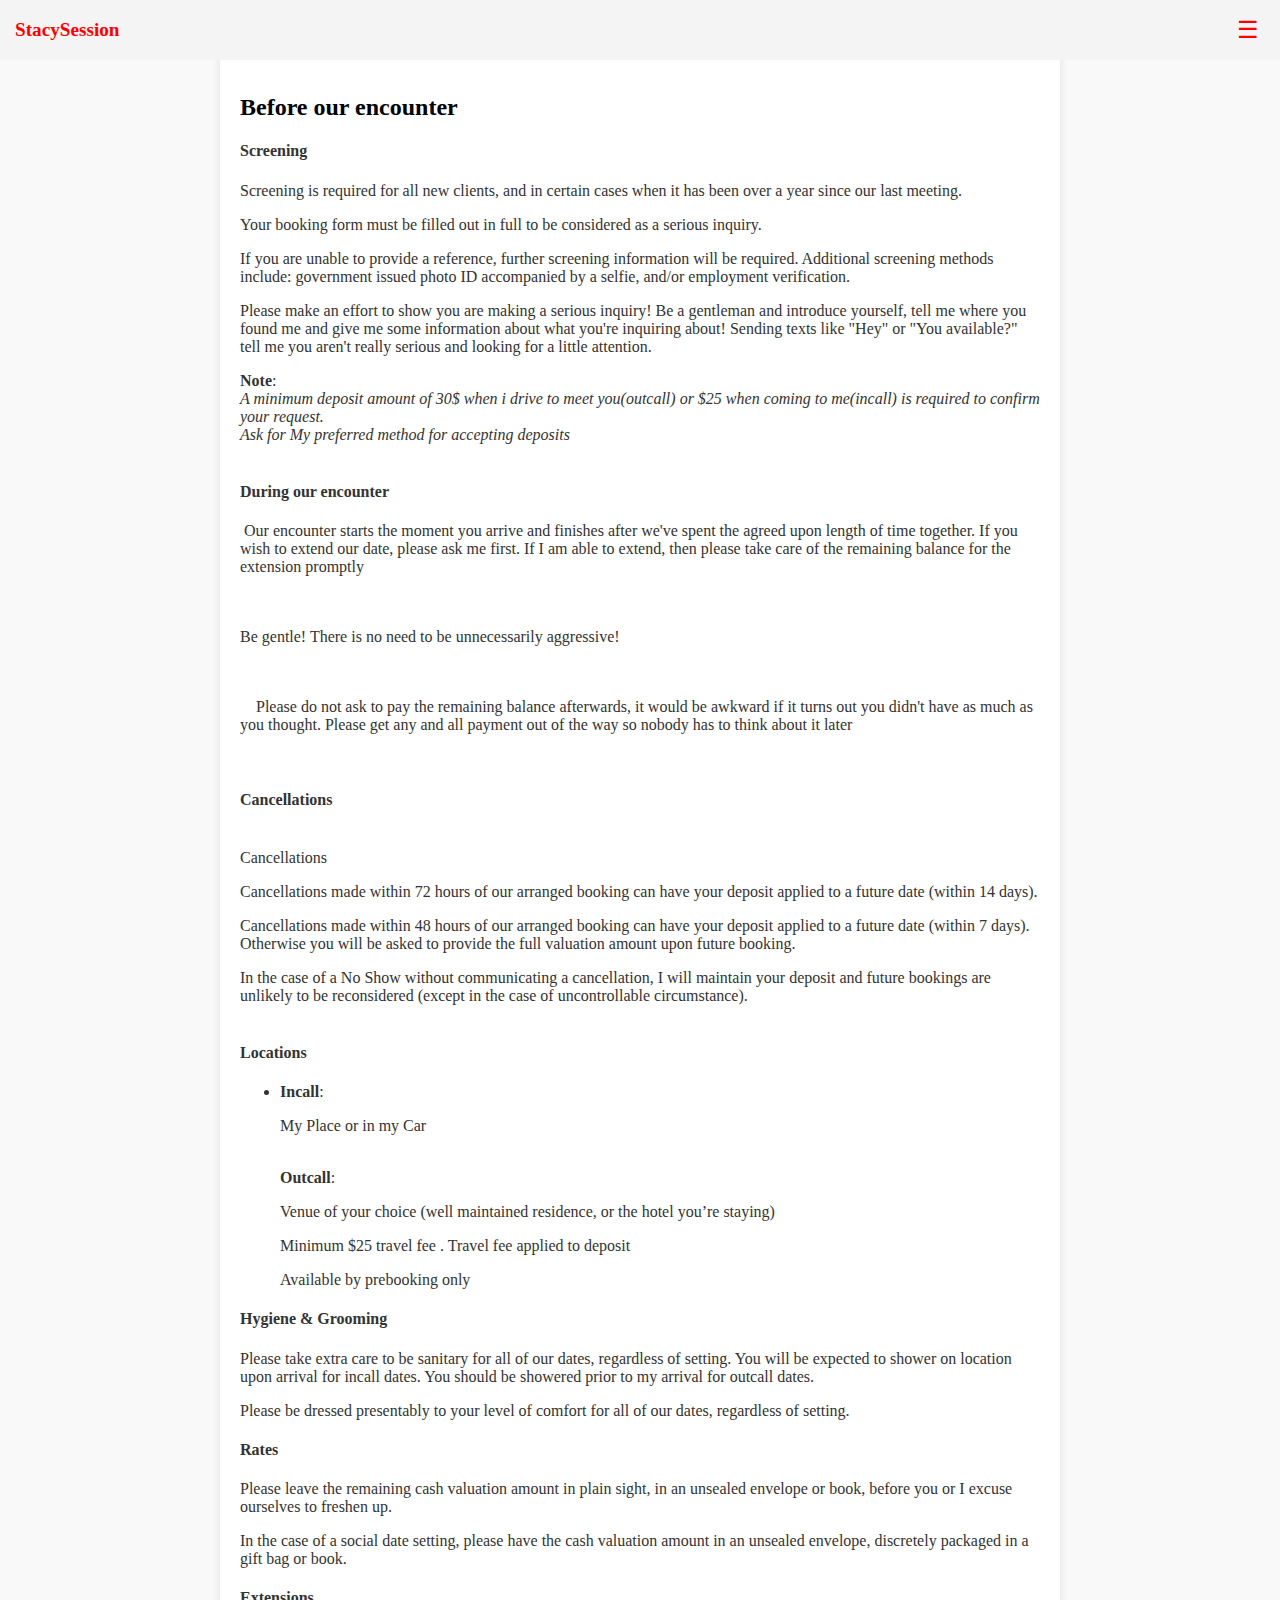
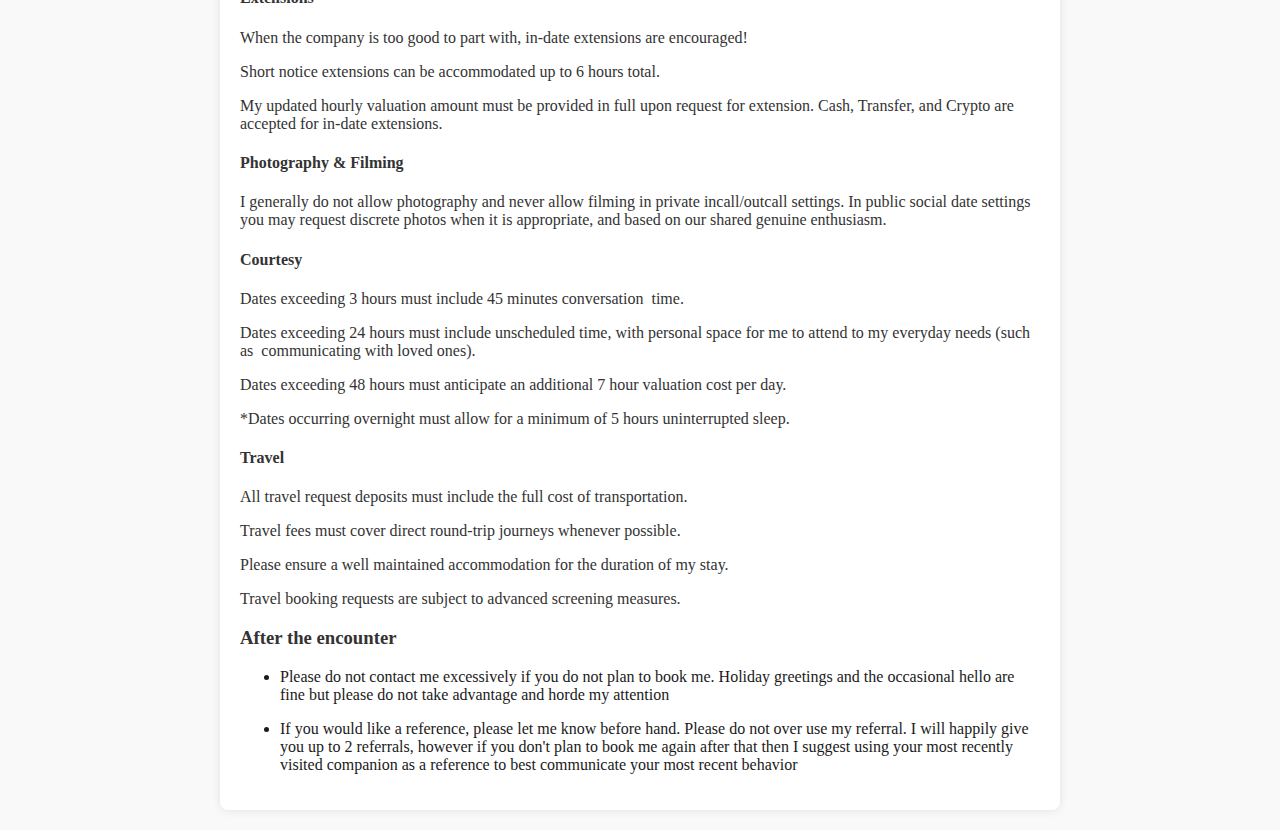
<file: protocol.html>
<!DOCTYPE html>
<html lang="en">
<head>
    <meta charset="UTF-8">
    <meta name="viewport" content="width=device-width, initial-scale=1.0">
    <title>Protocol / StacySession</title>
    <link rel="stylesheet" href="stles.css">
</head>
<body>
    <header>
    <h1><a href="index.html">StacySession</a></h1>
    <button class="toggle-btn" onclick="toggleNav()">☰</button>
</header>

<div id="mySidenav" class="sidenav">
    <a href="javascript:void(0)" class="closebtn" onclick="toggleNav()">&times;</a>
    <hr>
    <a href="index.html"> Home</a><hr>
    <a href="gallery.html">Gallery</a><hr>
    <a href="valuation.html">Rates</a><hr>
    <a href="booking.html">Book Me</a><hr>
    <a href="protocol.html">Protocol</a><hr>
</div>

<div class="mobile-answer">
  
  
  
  <p class="header"> Before our encounter</p>
  <div class="sqs-block-content">

<div class="sqs-html-content">
  <h4 style="white-space: pre-wrap; transition-timing-function: ease; transition-duration: 0.65s; transition-delay: 0.140741s;" class="preFade fadeIn">Screening</h4><p class="preFade fadeIn" style="white-space: pre-wrap; transition-timing-function: ease; transition-duration: 0.65s; transition-delay: 0.148148s;">Screening is required for all new clients, and in certain cases when it has been over a year since our last meeting.</p><p class="preFade fadeIn" style="white-space: pre-wrap; transition-timing-function: ease; transition-duration: 0.65s; transition-delay: 0.155556s;">Your booking form must be filled out in full to be considered as a serious inquiry. </p><p class="preFade fadeIn" style="white-space: pre-wrap; transition-timing-function: ease; transition-duration: 0.65s; transition-delay: 0.162963s;">If you are unable to provide a reference, further screening information will be required. Additional screening methods include: government issued photo ID accompanied by a selfie, and/or employment verification. </p>
  
   
    <p class="preFade fadeIn" style="white-space: pre-wrap; transition-timing-function: ease; transition-duration: 0.65s; transition-delay: 0.162963s;">Please make an effort to show you are making a serious inquiry! Be a gentleman and introduce yourself, tell me where you found me and give me some information about what you're inquiring about! Sending texts like "Hey" or "You available?" tell me you aren't really serious and looking for a little attention.  </p>
    <p class="preFade fadeIn" style="transition-timing-function: ease; transition-duration: 0.65s; transition-delay: 0.284746s;"><strong>Note</strong>:<br><em>A minimum deposit amount of 30$ when i drive to meet you(outcall) or $25 when  coming to me(incall)  is required to confirm your request.<br> Ask for My preferred method for accepting deposits</em></p>
    
    <h4 style="white-space: pre-wrap; transition-timing-function: ease; transition-duration: 0.65s; transition-delay: 0.17037s;" class="preFade fadeIn">      <br>During our encounter</h4>
    <p class="preFade fadeIn" style="white-space: pre-wrap; transition-timing-function: ease; transition-duration: 0.65s; transition-delay: 0.162963s;"> Our encounter starts the moment you arrive and finishes after we've spent the agreed upon length of time together. If you wish to extend our date, please ask me first. If I am able to extend, then please take care of the remaining balance for the extension promptly 
    
            <p class="preFade fadeIn" style="white-space: pre-wrap; transition-timing-function: ease; transition-duration: 0.65s; transition-delay: 0.162963s;">Be gentle! There is no need to be unnecessarily aggressive!</p>
    
    
        <p class="preFade fadeIn" style="white-space: pre-wrap; transition-timing-function: ease; transition-duration: 0.65s; transition-delay: 0.162963s;">
    
    Please do not ask to pay the remaining balance afterwards, it would be awkward if it turns out you didn't have as much as you thought. Please get any and all payment out of the way so nobody has to think about it later
    </p>
    </p><h4 style="white-space: pre-wrap; transition-timing-function: ease; transition-duration: 0.65s; transition-delay: 0.17037s;" class="preFade fadeIn">      <br>Cancellations</h4>
   
    
      <br>Cancellations</h4><p class="preFade" style="white-space: pre-wrap; transition-timing-function: ease; transition-duration: 0.65s; transition-delay: 0.177778s;">Cancellations made within 72 hours of our arranged booking can have your deposit applied to a future date (within 14 days). </p><p class="preFade" style="white-space: pre-wrap; transition-timing-function: ease; transition-duration: 0.65s; transition-delay: 0.185185s;">Cancellations made within 48 hours of our arranged booking can have your deposit applied to a future date (within 7 days). Otherwise you will be asked to provide the full valuation amount upon future booking. </p><p class="preFade" style="white-space: pre-wrap; transition-timing-function: ease; transition-duration: 0.65s; transition-delay: 0.192593s;">In the case of a No Show without communicating a cancellation, I will maintain your deposit and future bookings are unlikely to be reconsidered (except in the case of uncontrollable circumstance).</p><h4 style="white-space: pre-wrap; transition-timing-function: ease; transition-duration: 0.65s; transition-delay: 0.2s;" class="preFade"><br>Locations</h4><ul data-rte-list="default"><li><p class="preFade" style="white-space: pre-wrap; transition-timing-function: ease; transition-duration: 0.65s; transition-delay: 0.22963s;"><strong>Incall</strong>: </p><p class="preFade" style="white-space: pre-wrap; transition-timing-function: ease; transition-duration: 0.65s; transition-delay: 0.237037s;">My Place or in my Car <br>   </p><p class="preFade" data-rte-preserve-empty="true" style="white-space: pre-wrap; transition-timing-function: ease; transition-duration: 0.65s; transition-delay: 0.244444s;"></p></li><p class="preFade" style="white-space: pre-wrap; transition-timing-function: ease; transition-duration: 0.65s; transition-delay: 0.266667s;"><strong>Outcall</strong>: </p><p class="preFade" style="white-space: pre-wrap; transition-timing-function: ease; transition-duration: 0.65s; transition-delay: 0.274074s;">Venue of your choice (well maintained residence, or the hotel you’re staying)</p><p class="preFade" style="white-space: pre-wrap; transition-timing-function: ease; transition-duration: 0.65s; transition-delay: 0.281481s;">Minimum $25 travel fee . Travel fee applied to deposit</p><p class="preFade" style="white-space: pre-wrap; transition-timing-function: ease; transition-duration: 0.65s; transition-delay: 0.288889s;">Available by prebooking only</p></li></ul><p class="preFade" data-rte-preserve-empty="true" style="white-space: pre-wrap; transition-timing-function: ease; transition-duration: 0.65s; transition-delay: 0.296296s;"></p><h4 style="white-space: pre-wrap; transition-timing-function: ease; transition-duration: 0.65s; transition-delay: 0.303704s;" class="preFade">Hygiene &amp; Grooming</h4><p class="preFade" style="white-space: pre-wrap; transition-timing-function: ease; transition-duration: 0.65s; transition-delay: 0.311111s;">Please take extra care to be sanitary for all of our dates, regardless of setting. You will be expected to shower on location upon arrival for incall dates. You should be showered prior to my arrival for outcall dates. </p><p class="preFade" style="white-space: pre-wrap; transition-timing-function: ease; transition-duration: 0.65s; transition-delay: 0.318519s;">Please be dressed presentably to your level of comfort for all of our dates, regardless of setting. </p>
</div>

</div>


<div class="sqs-block-content">

<div class="sqs-html-content">
  <h4 style="white-space: pre-wrap; transition-timing-function: ease; transition-duration: 0.65s; transition-delay: 0.340741s;" class="preFade fadeIn">Rates </h4><p class="preFade fadeIn" style="white-space: pre-wrap; transition-timing-function: ease; transition-duration: 0.65s; transition-delay: 0.348148s;">Please leave the remaining cash valuation amount in plain sight, in an unsealed envelope or book, before you or I excuse ourselves to freshen up. </p><p class="preFade fadeIn" style="white-space: pre-wrap; transition-timing-function: ease; transition-duration: 0.65s; transition-delay: 0.355556s;">In the case of a social date setting, please have the cash valuation amount in an unsealed envelope, discretely packaged in a gift bag or book. </p><p class="preFade fadeIn" data-rte-preserve-empty="true" style="white-space: pre-wrap; transition-timing-function: ease; transition-duration: 0.65s; transition-delay: 0.362963s;"></p><h4 style="white-space: pre-wrap; transition-timing-function: ease; transition-duration: 0.65s; transition-delay: 0.37037s;" class="preFade fadeIn">Extensions </h4><p class="preFade fadeIn" style="white-space: pre-wrap; transition-timing-function: ease; transition-duration: 0.65s; transition-delay: 0.377778s;">When the company is too good to part with, in-date extensions are encouraged! </p><p class="preFade fadeIn" style="white-space: pre-wrap; transition-timing-function: ease; transition-duration: 0.65s; transition-delay: 0.385185s;">Short notice extensions can be accommodated up to 6 hours total. </p><p class="preFade" style="white-space: pre-wrap; transition-timing-function: ease; transition-duration: 0.65s; transition-delay: 0.392593s;">My updated hourly valuation amount must be provided in full upon request for extension. Cash, Transfer, and Crypto are accepted for in-date extensions.  </p><p class="preFade" data-rte-preserve-empty="true" style="white-space: pre-wrap; transition-timing-function: ease; transition-duration: 0.65s; transition-delay: 0.4s;"></p><h4 style="white-space: pre-wrap; transition-timing-function: ease; transition-duration: 0.65s; transition-delay: 0.407407s;" class="preFade">Photography &amp; Filming</h4><p class="preFade" style="white-space: pre-wrap; transition-timing-function: ease; transition-duration: 0.65s; transition-delay: 0.414815s;">I generally do not allow photography and never allow filming in private incall/outcall settings. In public social date settings you may request discrete photos when it is appropriate, and based on our shared genuine enthusiasm. </p>
</div>


</div>

<div class="sqs-html-content">
  <h4 style="white-space: pre-wrap; transition-timing-function: ease; transition-duration: 0.65s; transition-delay: 0.444444s;" class="preFade fadeIn">Courtesy</h4><p class="preFade fadeIn" style="white-space: pre-wrap; transition-timing-function: ease; transition-duration: 0.65s; transition-delay: 0.451852s;">Dates exceeding 3 hours must include 45 minutes conversation  time. </p><p class="preFade fadeIn" style="white-space: pre-wrap; transition-timing-function: ease; transition-duration: 0.65s; transition-delay: 0.459259s;"></p><p class="preFade fadeIn" style="white-space: pre-wrap; transition-timing-function: ease; transition-duration: 0.65s; transition-delay: 0.466667s;">Dates exceeding 24 hours must include unscheduled time, with personal space for me to attend to my everyday needs (such as  communicating with loved ones). </p><p class="preFade fadeIn" style="white-space: pre-wrap; transition-timing-function: ease; transition-duration: 0.65s; transition-delay: 0.474074s;">Dates exceeding 48 hours must anticipate an additional 7 hour valuation cost per day.</p><p class="preFade fadeIn" style="white-space: pre-wrap; transition-timing-function: ease; transition-duration: 0.65s; transition-delay: 0.481481s;">*Dates occurring overnight must allow for a minimum of 5 hours uninterrupted sleep.</p><p class="preFade fadeIn" data-rte-preserve-empty="true" style="white-space: pre-wrap; transition-timing-function: ease; transition-duration: 0.65s; transition-delay: 0.488889s;"></p><h4 style="white-space: pre-wrap; transition-timing-function: ease; transition-duration: 0.65s; transition-delay: 0.496296s;" class="preFade fadeIn">Travel</h4><p class="preFade fadeIn" style="white-space: pre-wrap; transition-timing-function: ease; transition-duration: 0.65s; transition-delay: 0.503704s;">All travel request deposits must include the full cost of transportation.  </p><p class="preFade fadeIn" style="white-space: pre-wrap; transition-timing-function: ease; transition-duration: 0.65s; transition-delay: 0.511111s;">Travel fees must cover direct round-trip journeys whenever possible.</p><p class="preFade fadeIn" style="white-space: pre-wrap; transition-timing-function: ease; transition-duration: 0.65s; transition-delay: 0.518519s;">Please ensure a well maintained accommodation for the duration of my stay.</p><p class="preFade fadeIn" style="white-space: pre-wrap; transition-timing-function: ease; transition-duration: 0.65s; transition-delay: 0.525926s;">Travel booking requests are subject to advanced screening measures. </p>
  
  <h3>After the encounter</h3>
<div class="text-box layout-element__component layout-element__component--GridTextBox" id="zxShAd" data-v-9ddc5313="" style="--e37ab634: break-spaces; --397f45b0: break-spaces;" data-qa="gridtextbox:zxshad"><h3 dir="auto" style="color: rgb(26, 26, 26); --lineHeightMobile: 1.3; --lineHeightDesktop: 1.3; --fontSizeMobile: 24px; --fontSizeDesktop: 24px"><span style="font-family: Bodoni\ Moda; font-weight: 400"><strong></strong></span></h3><ul dir="auto"><li style="color: rgb(26, 26, 26)"><p dir="auto" style="color: rgb(26, 26, 26)" class="body">Please do not contact me excessively if you do not plan to book me. Holiday greetings and the occasional hello are fine but please do not take advantage and horde my attention</p></li><li style="color: rgb(26, 26, 26)"><p dir="auto" style="color: rgb(26, 26, 26)" class="body">If you would like a reference, please let me know before hand. Please do not over use my referral. I will happily give you up to 2 referrals, however if you don't plan to book me again after that then I suggest using your most recently visited companion as a reference to best communicate your most recent behavior </p></li></ul></div>   
  
</div>
</li></ul></div>     
            </a></div></div>
                         <script>
    function toggleNav() {
        var sidenav = document.getElementById("mySidenav");
        if (sidenav.style.width === "250px") {
            sidenav.style.width = "0";
        } else {
            sidenav.style.width = "250px";
        }
    }
</script>
</body>
</html>
</file>
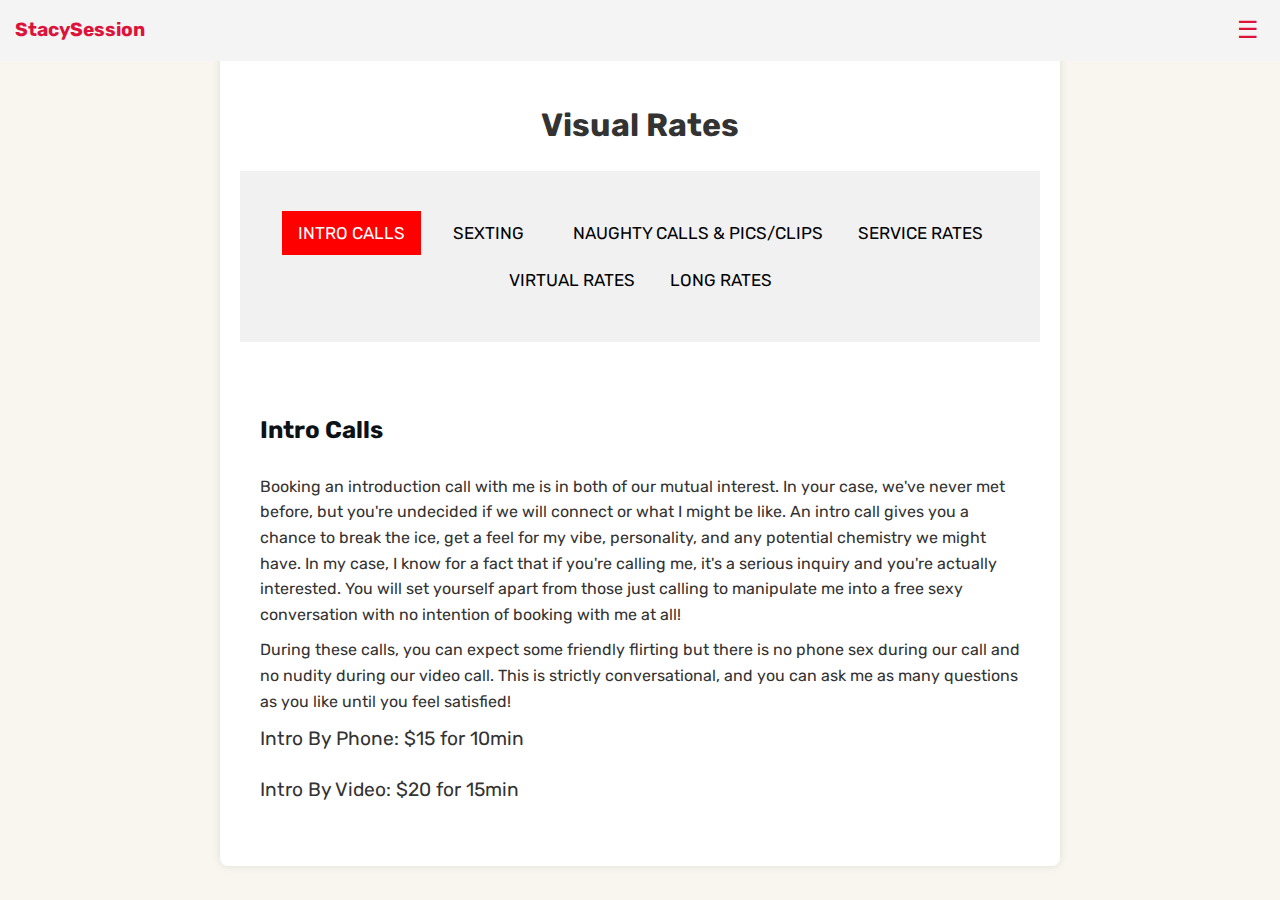
<file: valuation.html>
<!DOCTYPE html>
<html lang="en">
<head>
  <meta charset="UTF-8">
  <meta name="viewport" content="width=device-width, initial-scale=1.0">
  <title>Visual Rates</title>
   <link rel="preconnect" href="https://fonts.googleapis.com">
  <link rel="preconnect" href="https://fonts.gstatic.com" crossorigin>
  <link
    href="https://fonts.googleapis.com/css2?family=Roboto:wght@400;500&family=Rubik:wght@400;500;600;700&family=Shadows+Into+Light&display=swap"
    rel="stylesheet">
  <style>
  html {
  font-family: Rubik, Sans-Serif;
  font-size: 16px;
  scroll-behavior: smooth;
}
    body {
      background-color: hsl(38, 44%, 96%);
      font-family: rubik, sans-serif;
      color: #333;
      font-size: 1.2rem;
  line-height: 1.6;
  overflow-x: hidden;
      margin: 0;
      padding: 0;
    }

    .container {
      max-width: 800px;
    margin: 0 auto;
    background-color: #fff;
    padding: 20px;
    border-radius: 8px;
    margin-top: 30px;
    box-shadow: 0 0 10px rgba(0, 0, 0, 0.1);
    }
header {
            display: flex;
            justify-content: space-between;
            align-items: center;
            background-color: #f4f4f4;
            color: crimson;
            padding: 15px;
            position: fixed;
            top: 0;
            left: 0;
            width: 100%;
            z-index: 1;
        }

        header h1 {
            margin: 0;
            font-size: 1.2rem;
        }

        header a {
            color: crimson;
            text-decoration: none;
        }

        .toggle-btn {
            font-size: 1.5rem;
            cursor: pointer;
            background: none;
            border: none;
            margin-right: 30px;
            color: crimson;
        }

        .sidenav {
            height: 100%;
            width: 0;
            position: fixed;
            top: 0;
            left: 0;
            background-color: #f8f8f8;
            overflow-x: hidden;
            transition: 0.3s;
            padding-top: 60px;
            z-index: 2;
        }

        .sidenav a {
            padding: 8px 8px 8px 32px;
            text-decoration: none;
            font-size: 1.25rem;
            color: #3d3d3d;
            display: block;
            transition: 0.3s;
        }

        .sidenav a:hover {
            color: #339;
        }

        .content {
            margin-top: 70px;
            padding: 20px;
            flex: 1;
        }

        .sidenav .closebtn {
            position: absolute;
            top: 0;
            right: 25px;
            font-size: 2rem;
            margin-left: 50px;
        
}

.link {
    color: #0073e6;
    text-decoration: none;
}

.link:hover {
    text-decoration: underline;
}



    h1 {
      text-align: center;
      margin-top: 50px;
      margin-bottom: 20px;
      font-size: 2.0rem;
      color: #333;
    }

    ul {
      list-style-type: none;
      padding: 0;
    }

    li {
      background-color: hsl(0, 0%, 100%);
      
      margin-bottom: 20px;
      
      border-radius: 10px;
      
    }

    li h3 {
      margin-top: 0;
      font-size: 1.5rem;
      color: hsl(210, 26%, 7%);
    }

    li p {
      margin: 10px 0;
      font-size: 1rem;
    }

    li .price-list {
      font-weight: 400;
      color: #333;
    }

    /* Tab Styles */
    .tab {
      overflow: hidden;
      background-color: #f1f1f1;
    
      margin-bottom: 20px;
      padding: 40px 5px;
      display: flex;
  flex-wrap: wrap;
  justify-content: center;
  gap: 3px;
  margin-block-end: 30px;
    }

    .tab button {
      background-color: inherit;
      padding: 14px 16px;
      transition: 0.3s;
      font-size: 17px;
      text-transform: uppercase;
  min-width: 130px;
  padding-block: 12px;

  font-family: 'rubik';
  font-weight: var(--fw-500);
  
  border: 1px solid var(--border-color, var(--cultured));
    }

    .tab button:hover {
      background-color: #ddd;
    }

    .tab button.active {
      background-color: #f00;
      color: #fff;
    }

    .tabcontent {
      display: none;
      padding: 20px;
      animation: fadeEffect 0.5s;
    }

    @keyframes fadeEffect {
      from {opacity: 0;}
      to {opacity: 1;}
    }
     .img {
      max-width: 100%;
      height: auto;
      border-radius: 8px;
    }
  </style>
</head>
<body>
      <header>
    <h1><a href="#">StacySession</a></h1>
    <button class="toggle-btn" onclick="toggleNav()">☰</button>
</header>

<div id="mySidenav" class="sidenav">
    <a href="javascript:void(0)" class="closebtn" onclick="toggleNav()">&times;</a>
    <a href="index.html">Home </a>
    <a href="gallery.html">Gallery</a>
    <a href="valuation.html">Rates</a>
    <a href="booking.html">Book Now</a>
    <a href="protocol.html">Protocol</a>
    <a href="blog.html">Blog</a>
  
</div>


  <div class="container">
    <h1>Visual Rates</h1>

    <!-- Tab Navigation -->
    <div class="tab">
      <button class="tablinks" onclick="openTab(event, 'IntroCalls')" id="defaultOpen">Intro Calls</button>
      <button class="tablinks" onclick="openTab(event, 'Sexting')">Sexting</button>
      <button class="tablinks" onclick="openTab(event, 'NaughtyCalls')">Naughty Calls & Pics/Clips</button>
            <button class="tablinks" onclick="openTab(event, 'ServiceRates')" id="defaultOpen">Service Rates</button>
      <button class="tablinks" onclick="openTab(event, 'VirtualRates')">Virtual Rates</button>
      <button class="tablinks" onclick="openTab(event, 'LongRates')">Long Rates</button>
    </div>

    <!-- Intro Calls Tab -->
    <div id="IntroCalls" class="tabcontent">
   
      <ul>
        
        <li>
          
          <h3>Intro Calls</h3>
          <p>Booking an introduction call with me is in both of our mutual interest. In your case, we've never met before, but you're undecided if we will connect or what I might be like. An intro call gives you a chance to break the ice, get a feel for my vibe, personality, and any potential chemistry we might have. In my case, I know for a fact that if you're calling me, it's a serious inquiry and you're actually interested. You will set yourself apart from those just calling to manipulate me into a free sexy conversation with no intention of booking with me at all!</p>
          <p>During these calls, you can expect some friendly flirting but there is no phone sex during our call and no nudity during our video call. This is strictly conversational, and you can ask me as many questions as you like until you feel satisfied!</p>
          <ul class="price-list">
            <li>Intro By Phone: $15 for 10min</li>
            <li>Intro By Video: $20 for 15min</li>
          </ul>
        </li>
      </ul>
    </div>

    <!-- Sexting Tab -->
    <div id="Sexting" class="tabcontent">
                                <img src="./assets/images/naja5.jpg" width="100%" height="100@%" loading="lazy"
                    alt="Fried Chicken Unlimited" class="img">
      <ul>
        <li>
          <h3>Sexting</h3>
          <p>Sexting is quite possibly the most discreet way of connecting with me! You could be sitting in a meeting torturing yourself reading my naughty talk, or you could be in a house full of sleeping people and need to be quiet. Whatever the reason, I will have you texting me and smiling on your phone as if we are a couple of horny college students. I will leave you hot and speechless in no time!</p>
          <ul class="price-list">
            <li>$20 - 45 Min</li>
            <li>$35 - 60 Min</li>
            <li>$50 - 120 Min</li>
            <li>$220 - All Day, 10AM - 10PM</li>
          </ul>
        </li>
      </ul>
    </div>

    <!-- Naughty Calls & Pics/Clips Tab -->
    <div id="NaughtyCalls" class="tabcontent">
      <ul>
                                        <img src="./assets/images/naja5.jpg" width="100%" height="100@%" loading="lazy"
                    alt="Fried Chicken Unlimited" class="img">
        <li>
          <h3>Naughty Phone Call</h3>
          <p>Your fantasy is only a phone call away! When you call me, just close your eyes and imagine. Listen to the sound of my smooth sultry voice in your ear as if I'm truly right there beside you! We can talk about anything. Light conversation about the weather or our favorite books, right down to the naughtiest taboo that would make any vanilla mind explode! Here we can let our imaginations run wild and take us down a road straight to ecstasy!</p>
          <ul class="price-list">
            <li>$25 - 30 Min</li>
            <li>$45 - 25 Min</li>
            <li>$55- 30 Min</li>
          </ul>
        </li>

        <li>
          <h3>Naughty Pics/Clips</h3>
          <p>Getting yourself a set of offline exclusive photos or videos of me is perfect on its own or a fantastic addition to our sexting or phone call sessions! Enjoy content that will never be posted online and is far more uncensored. Content that would certainly get my Twitter account suspended if I dared to post them! Are you ready to see another side of Melissa?</p>
                                          <img src="./assets/images/naja5.jpg" width="100%" height="100@%" loading="lazy"
                    alt="Fried Chicken Unlimited" class="img">
          <h4>Photo Rates</h4>
          <ul class="price-list">
            <li>$10 - 1 Pic</li>
            <li>$15 - 3 Pics</li>
            <li>$20 - 5 Pics (Max at a time)</li>
            <li>Add $10/Pic for fully custom photos tailored to you</li>
          </ul>

          <h4>Video Rates</h4>
          <ul class="price-list">
            <li>$15 - 15 Min</li>
            <li>$40 - 25 Min</li>
            <li>$75 - 35 Min</li>
            <li>$100 - 5 Min (Max at a time)</li>
            <li>Add $10/Min for fully custom video tailored to you</li>
          </ul>
        </li>
      </ul>
    </div>
    <div id="ServiceRates" class="tabcontent">
      <ul>
        <li>
          <h3>A Short Tryst</h3>
          <ul class="price-list">
            <li>1 Hour - $90</li>
            <li>70 Min - $110 (Recommended 1st encounter)</li>
            <li>2 Hours - $200</li>
          </ul>
        </li>
        <li>
          <h3>Duos</h3>
          <ul class="price-list">
            <li>$220 - 2 Hour</li>
            <li>$150 - 1 Hours</li>
            <li>$180 - 160 Mins</li>
          </ul>
        </li>
        <li>
          <h3>Trios</h3>
          <ul class="price-list">
            <li>$80 - 1 Hour</li>
            <li>$105 - 1.5 Hours</li>
            <li>$130 - 2 Hours</li>
          </ul>
        </li>
        <li>
          <h3>Out on a Date</h3>
          <ul class="price-list">
            <li>3 Hours - $190 (1Hr Public Cocktail Date + 2Hrs Alone)</li>
            <li>4 Hours - $230 (1Hr Public Dinner Date + 3Hrs Alone)</li>
            <li>6  Hours - $600 (1Hr Alone + 3Hrs Public Date(s) + 2Hrs Alone)</li>
          </ul>
        </li>
      </ul>
    </div>

    <!-- Virtual Rates Tab -->
    <div id="VirtualRates" class="tabcontent">
      <ul>
        <li>
          <h3>Virtual Date</h3>
          <ul class="price-list">
            <li>7 Days  - $150</li>
            <li>Premium - $100</li>
            <li></li>
          </ul>
        </li>
        <li>
          <h3>Online Chat</h3>
          <ul class="price-list">
            <li>30 Min - $10</li>
            <li>1 Hour - $30</li>
          </ul>
        </li>
      </ul>
    </div>

    <!-- Long Rates Tab -->
    <div id="LongRates" class="tabcontent">
      <ul>
        <li>
          <h3>A Lengthy Engagement</h3>
          <ul class="price-list">
            <li>10 - 12 Hours - 3,200 (Date and Overnight)</li>
            <li>Up to 15 Hours - $900 (Date, Overnight and Unforgettable Morning After)</li>
            <li>Up to 24 Hours - $980 (All Day & Night)</li>
            <li>Up to 48 Hours - $1,500 (Two Days & Nights)</li>
          </ul>
        </li>
        <li>
          <h3>Additional Companion</h3>
          <ul class="price-list">
            <li>+$150/Hour Each additional companion</li>
            <li>(Or in the case that there are differing rates, it is common etiquette to price match the highest rate)</li>
          </ul>
        </li>
        <li>
          <h3>OUTCALLS</h3>
          <ul class="price-list">
            <li>+$20 - Minimum Outcall fee for transportation/travel time</li>
            <li>+$10 - For each additional Hour</li>
            <li>+$40 - Each additional Day</li>
            <li>+$70/Hour - For couples</li>
          </ul>
        </li>
      </ul>
    </div>
  </div>

  <script>
    function openTab(evt, tabName) {
      var i, tabcontent, tablinks;

      // Hide all tab contents
      tabcontent = document.getElementsByClassName("tabcontent");
      for (i = 0; i < tabcontent.length; i++) {
        tabcontent[i].style.display = "none";
      }

      // Remove active class from all buttons
      tablinks = document.getElementsByClassName("tablinks");
      for (i = 0; i < tablinks.length; i++) {
        tablinks[i].className = tablinks[i].className.replace(" active", "");
      }

      // Show the clicked tab content and mark the button as active
      document.getElementById(tabName).style.display = "block";
      evt.currentTarget.className += " active";
    }

    // Default open tab on load
    document.getElementById("defaultOpen").click();
  </script>
                    <script>
    function toggleNav() {
        var sidenav = document.getElementById("mySidenav");
        if (sidenav.style.width === "250px") {
            sidenav.style.width = "0";
        } else {
            sidenav.style.width = "250px";
        }
    }
</script>
</body>
</html>
</file>
<file: stles.css>
@import url("https://fonts.googleapis.com/css2?family=Nunito+Sans:opsz,wght@6..12,200..1000&display=swap");

body {
    font-family: "Times New Roman", sans-serif;
    margin: 0;
    padding: 20px;
    background-color: #f9f9f9;
    color: #333;
}

.mobile-answer {
    max-width: 800px;
    margin: 0 auto;
    background-color: #fff;
    padding: 20px;
    border-radius: 8px;
    margin-top: 30px;
    box-shadow: 0 0 10px rgba(0, 0, 0, 0.1);
}
header {
            display: flex;
            justify-content: space-between;
            align-items: center;
            background-color: #f4f4f4;
            color: #666;
            padding: 15px;
            position: fixed;
            top: 0;
            left: 0;
            width: 100%;
            z-index: 1;
        }

        header h1 {
            margin: 0;
            font-size: 1.2rem;
            color: #333#;
        }

        header a {
            color: #f00;
            text-decoration: none;
        }

        .toggle-btn {
            font-size: 1.5rem;
            cursor: pointer;
            background: none;
            border: none;
            margin-right: 30px;
            color: #f00;
        }

        .sidenav {
            height: 100%;
            width: 0;
            position: fixed;
            top: 0;
            left: 0;
            background-color: #ffffff;
            overflow-x: hidden;
            transition: 0.3s;
            padding-top: 60px;
            z-index: 2;
        }

        .sidenav a {
            padding: 8px 8px 8px 32px;
            text-decoration: none;
            font-size: 18px;
            color: #3d3d3d;
            display: block;
            transition: 0.3s;
        }

        .sidenav a:hover {
            color: #339;
        }

        .content {
            margin-top: 70px;
            padding: 20px;
            flex: 1;
        }

        .sidenav .closebtn {
            position: absolute;
            top: 0;
            right: 25px;
            font-size: 2rem;
            margin-left: 50px;
        }
.header {
    font-size: 24px;
    font-weight: bolder;
    color: #000;
    margin-bottom: 20px;
}

.article h3 {
    font-size: 20px;
    color: #333;
    margin-bottom: 40px;
}

.article p {
    font-size: 16px;
    line-height: 1.5;
    margin-bottom: 25px;
    color: #f00;
}

.article ol {
    margin-left: 20px;
    margin-bottom: 15px;
}

.article ol li {
    font-size: 16px;
    margin-bottom: 10px;
}

.link {
    color: #0073e6;
    text-decoration: none;
}

.link:hover {
    text-decoration: underline;
}

.no-answer {
    margin-top: 40px;
    text-align: center;
    color: #0073e6;
}

.no-answer .info {
    font-size: 14px;
    margin-bottom: 20px;
      color: #0073e6;
}

.email-link {
    text-decoration: none;
}

.email-button {
    display: inline-block;
    background-color: #0073e6;
    color: #fff;
    padding: 10px 20px;
    border-radius: 5px;
    font-size: 16px;
}

.email-button:hover {
    background-color: #005bb5;
}
.preFade h4 {
  color: #555;
}
</file>
